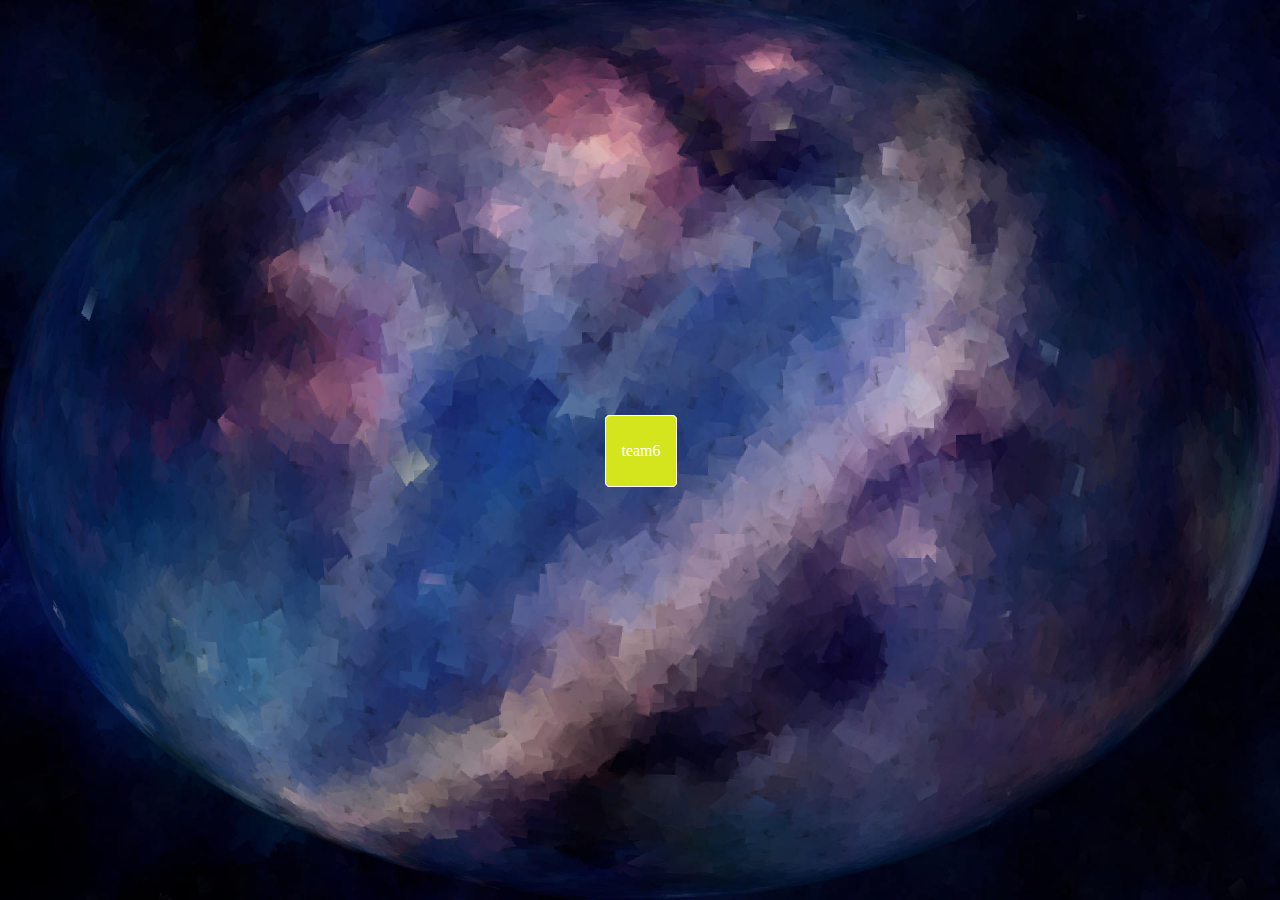
<file: visualization/theme1/index.html>
<html>
<head>
	<meta charset='utf-8'>
	<script src="js/jquery-3.1.0.min.js"></script>
	<script src="js/apigame_emu.js"></script>
	<script src="js/index.js"></script>
	<link href="css/index.css" media="all" rel="stylesheet" />
</head>
<body>
	
</body>
</html>
</file>
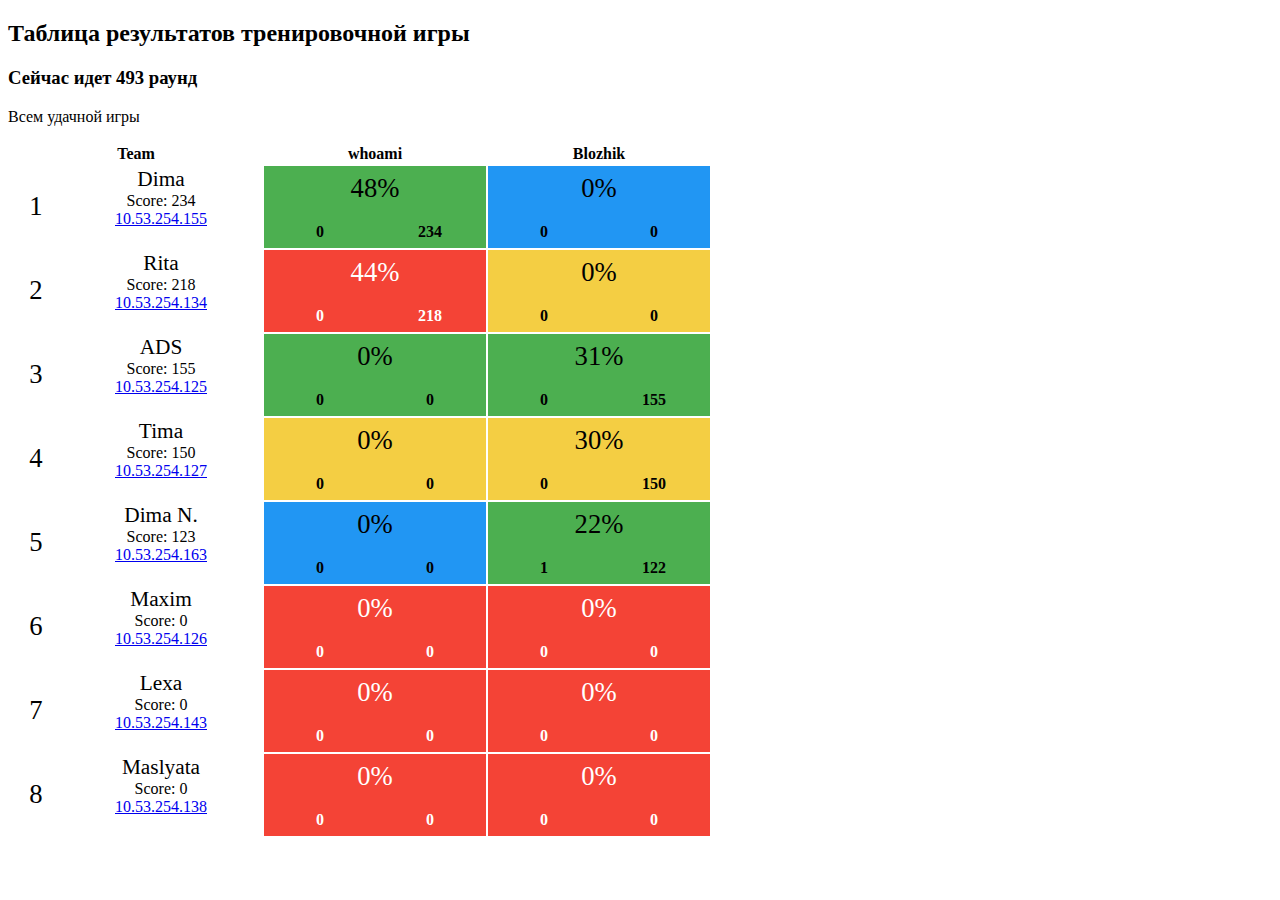
<file: test.html>
<!DOCTYPE html>
<html lang="en">
<head>
  <title>Таблица результатов</title>
  <meta charset="utf-8">
  <meta name="viewport" content="width=device-width, initial-scale=1">
  <link rel="stylesheet" href="https://yastatic.net/bootstrap/3.3.6/css/bootstrap.min.css">
  <script src="https://yastatic.net/jquery/2.2.3/jquery.min.js"></script>
  <script src="https://yastatic.net/bootstrap/3.3.6/js/bootstrap.min.js"></script>
</head>
<body>
<script type="text/javascript">  
//setTimeout("window.location.reload()",10000)
</script>

<div class="container">
  <h2>Таблица результатов тренировочной игры</h2>
    <h3>Сейчас идет 493 раунд</h3>
  <p>Всем удачной игры</p>
  <table class="table table-bordered">
    <thead>
      <tr>
        <td align="center"><b>Team</b></td>
        
        	
	        	
	        		<td align="center"><b>whoami</b></td>
	        	
	        		<td align="center"><b>Blozhik</b></td>
	        	
        	
    	
        	
    	
        	
    	
        	
    	
        	
    	
        	
    	
        	
    	
        	
    	
      </tr>
    </thead>
    <tbody>
    	
    	<tr>
    		<td align="center" class="team">
                <div class="back_img" style="background-image: url('http://localhost/images/keva.jpg')">&nbsp;</div>
                <div style="height: 80px;">
                    <div class="place"><span>1</span></div>
                    <div class="inform">
                        <div class="team_name">Dima</div>
                        <div class="score">Score: 234</div>
                        <a href="http://10.53.254.155">10.53.254.155</a></a><br />
                    </div>
                </div>
            </td>

        	
        		<td class="success service" alt="" align="center" >
                    <div class="uptime" data-toggle="tooltip" data-placement="bottom" title="Uptime сервиса">
                        48%
                    </div>
                    <div class="attack_defense">
                        <div class="block" data-toggle="tooltip" data-placement="bottom" title="Очки атаки"><span class="glyphicon glyphicon-flag" aria-hidden="true"></span> 0</div>
                        <div class="block" data-toggle="tooltip" data-placement="bottom" title="Очки защиты"><span class="glyphicon glyphicon-lock" aria-hidden="true"></span> 234</div>
                    </div>


                </td>
            
        		<td class="info service" alt="" align="center" data-toggle="popover" title="Описание ошибки сервиса Blozhik" data-content="b&#39;Host uncreachable\n&#39;">
                    <div class="uptime" data-toggle="tooltip" data-placement="bottom" title="Uptime сервиса">
                        0%
                    </div>
                    <div class="attack_defense">
                        <div class="block" data-toggle="tooltip" data-placement="bottom" title="Очки атаки"><span class="glyphicon glyphicon-flag" aria-hidden="true"></span> 0</div>
                        <div class="block" data-toggle="tooltip" data-placement="bottom" title="Очки защиты"><span class="glyphicon glyphicon-lock" aria-hidden="true"></span> 0</div>
                    </div>


                </td>
            
    	</tr>
    	
    	<tr>
    		<td align="center" class="team">
                <div class="back_img" style="background-image: url('http://localhost/images/keva.jpg')">&nbsp;</div>
                <div style="height: 80px;">
                    <div class="place"><span>2</span></div>
                    <div class="inform">
                        <div class="team_name">Rita</div>
                        <div class="score">Score: 218</div>
                        <a href="http://10.53.254.134">10.53.254.134</a></a><br />
                    </div>
                </div>
            </td>

        	
        		<td class="danger service" alt="" align="center" >
                    <div class="uptime" data-toggle="tooltip" data-placement="bottom" title="Uptime сервиса">
                        44%
                    </div>
                    <div class="attack_defense">
                        <div class="block" data-toggle="tooltip" data-placement="bottom" title="Очки атаки"><span class="glyphicon glyphicon-flag" aria-hidden="true"></span> 0</div>
                        <div class="block" data-toggle="tooltip" data-placement="bottom" title="Очки защиты"><span class="glyphicon glyphicon-lock" aria-hidden="true"></span> 218</div>
                    </div>


                </td>
            
        		<td class="warning service" alt="" align="center" >
                    <div class="uptime" data-toggle="tooltip" data-placement="bottom" title="Uptime сервиса">
                        0%
                    </div>
                    <div class="attack_defense">
                        <div class="block" data-toggle="tooltip" data-placement="bottom" title="Очки атаки"><span class="glyphicon glyphicon-flag" aria-hidden="true"></span> 0</div>
                        <div class="block" data-toggle="tooltip" data-placement="bottom" title="Очки защиты"><span class="glyphicon glyphicon-lock" aria-hidden="true"></span> 0</div>
                    </div>


                </td>
            
    	</tr>
    	
    	<tr>
    		<td align="center" class="team">
                <div class="back_img" style="background-image: url('http://localhost/images/ufo.jpg')">&nbsp;</div>
                <div style="height: 80px;">
                    <div class="place"><span>3</span></div>
                    <div class="inform">
                        <div class="team_name">ADS</div>
                        <div class="score">Score: 155</div>
                        <a href="http://10.53.254.125">10.53.254.125</a></a><br />
                    </div>
                </div>
            </td>

        	
        		<td class="success service" alt="" align="center" >
                    <div class="uptime" data-toggle="tooltip" data-placement="bottom" title="Uptime сервиса">
                        0%
                    </div>
                    <div class="attack_defense">
                        <div class="block" data-toggle="tooltip" data-placement="bottom" title="Очки атаки"><span class="glyphicon glyphicon-flag" aria-hidden="true"></span> 0</div>
                        <div class="block" data-toggle="tooltip" data-placement="bottom" title="Очки защиты"><span class="glyphicon glyphicon-lock" aria-hidden="true"></span> 0</div>
                    </div>


                </td>
            
        		<td class="success service" alt="" align="center" >
                    <div class="uptime" data-toggle="tooltip" data-placement="bottom" title="Uptime сервиса">
                        31%
                    </div>
                    <div class="attack_defense">
                        <div class="block" data-toggle="tooltip" data-placement="bottom" title="Очки атаки"><span class="glyphicon glyphicon-flag" aria-hidden="true"></span> 0</div>
                        <div class="block" data-toggle="tooltip" data-placement="bottom" title="Очки защиты"><span class="glyphicon glyphicon-lock" aria-hidden="true"></span> 155</div>
                    </div>


                </td>
            
    	</tr>
    	
    	<tr>
    		<td align="center" class="team">
                <div class="back_img" style="background-image: url('http://localhost/images/sibears.jpg')">&nbsp;</div>
                <div style="height: 80px;">
                    <div class="place"><span>4</span></div>
                    <div class="inform">
                        <div class="team_name">Tima</div>
                        <div class="score">Score: 150</div>
                        <a href="http://10.53.254.127">10.53.254.127</a></a><br />
                    </div>
                </div>
            </td>

        	
        		<td class="warning service" alt="" align="center" >
                    <div class="uptime" data-toggle="tooltip" data-placement="bottom" title="Uptime сервиса">
                        0%
                    </div>
                    <div class="attack_defense">
                        <div class="block" data-toggle="tooltip" data-placement="bottom" title="Очки атаки"><span class="glyphicon glyphicon-flag" aria-hidden="true"></span> 0</div>
                        <div class="block" data-toggle="tooltip" data-placement="bottom" title="Очки защиты"><span class="glyphicon glyphicon-lock" aria-hidden="true"></span> 0</div>
                    </div>


                </td>
            
        		<td class="warning service" alt="" align="center" >
                    <div class="uptime" data-toggle="tooltip" data-placement="bottom" title="Uptime сервиса">
                        30%
                    </div>
                    <div class="attack_defense">
                        <div class="block" data-toggle="tooltip" data-placement="bottom" title="Очки атаки"><span class="glyphicon glyphicon-flag" aria-hidden="true"></span> 0</div>
                        <div class="block" data-toggle="tooltip" data-placement="bottom" title="Очки защиты"><span class="glyphicon glyphicon-lock" aria-hidden="true"></span> 150</div>
                    </div>


                </td>
            
    	</tr>
    	
    	<tr>
    		<td align="center" class="team">
                <div class="back_img" style="background-image: url('http://localhost/images/keva.jpg')">&nbsp;</div>
                <div style="height: 80px;">
                    <div class="place"><span>5</span></div>
                    <div class="inform">
                        <div class="team_name">Dima N.</div>
                        <div class="score">Score: 123</div>
                        <a href="http://10.53.254.163">10.53.254.163</a></a><br />
                    </div>
                </div>
            </td>

        	
        		<td class="info service" alt="" align="center" >
                    <div class="uptime" data-toggle="tooltip" data-placement="bottom" title="Uptime сервиса">
                        0%
                    </div>
                    <div class="attack_defense">
                        <div class="block" data-toggle="tooltip" data-placement="bottom" title="Очки атаки"><span class="glyphicon glyphicon-flag" aria-hidden="true"></span> 0</div>
                        <div class="block" data-toggle="tooltip" data-placement="bottom" title="Очки защиты"><span class="glyphicon glyphicon-lock" aria-hidden="true"></span> 0</div>
                    </div>


                </td>
            
        		<td class="success service" alt="" align="center" >
                    <div class="uptime" data-toggle="tooltip" data-placement="bottom" title="Uptime сервиса">
                        22%
                    </div>
                    <div class="attack_defense">
                        <div class="block" data-toggle="tooltip" data-placement="bottom" title="Очки атаки"><span class="glyphicon glyphicon-flag" aria-hidden="true"></span> 1</div>
                        <div class="block" data-toggle="tooltip" data-placement="bottom" title="Очки защиты"><span class="glyphicon glyphicon-lock" aria-hidden="true"></span> 122</div>
                    </div>


                </td>
            
    	</tr>
    	
    	<tr>
    		<td align="center" class="team">
                <div class="back_img" style="background-image: url('http://localhost/images/keva.jpg')">&nbsp;</div>
                <div style="height: 80px;">
                    <div class="place"><span>6</span></div>
                    <div class="inform">
                        <div class="team_name">Maxim</div>
                        <div class="score">Score: 0</div>
                        <a href="http://10.53.254.126">10.53.254.126</a></a><br />
                    </div>
                </div>
            </td>

        	
        		<td class="danger service" alt="" align="center" >
                    <div class="uptime" data-toggle="tooltip" data-placement="bottom" title="Uptime сервиса">
                        0%
                    </div>
                    <div class="attack_defense">
                        <div class="block" data-toggle="tooltip" data-placement="bottom" title="Очки атаки"><span class="glyphicon glyphicon-flag" aria-hidden="true"></span> 0</div>
                        <div class="block" data-toggle="tooltip" data-placement="bottom" title="Очки защиты"><span class="glyphicon glyphicon-lock" aria-hidden="true"></span> 0</div>
                    </div>


                </td>
            
        		<td class="danger service" alt="" align="center" >
                    <div class="uptime" data-toggle="tooltip" data-placement="bottom" title="Uptime сервиса">
                        0%
                    </div>
                    <div class="attack_defense">
                        <div class="block" data-toggle="tooltip" data-placement="bottom" title="Очки атаки"><span class="glyphicon glyphicon-flag" aria-hidden="true"></span> 0</div>
                        <div class="block" data-toggle="tooltip" data-placement="bottom" title="Очки защиты"><span class="glyphicon glyphicon-lock" aria-hidden="true"></span> 0</div>
                    </div>


                </td>
            
    	</tr>
    	
    	<tr>
    		<td align="center" class="team">
                <div class="back_img" style="background-image: url('http://localhost/images/keva.jpg')">&nbsp;</div>
                <div style="height: 80px;">
                    <div class="place"><span>7</span></div>
                    <div class="inform">
                        <div class="team_name">Lexa</div>
                        <div class="score">Score: 0</div>
                        <a href="http://10.53.254.143">10.53.254.143</a></a><br />
                    </div>
                </div>
            </td>

        	
        		<td class="danger service" alt="" align="center" >
                    <div class="uptime" data-toggle="tooltip" data-placement="bottom" title="Uptime сервиса">
                        0%
                    </div>
                    <div class="attack_defense">
                        <div class="block" data-toggle="tooltip" data-placement="bottom" title="Очки атаки"><span class="glyphicon glyphicon-flag" aria-hidden="true"></span> 0</div>
                        <div class="block" data-toggle="tooltip" data-placement="bottom" title="Очки защиты"><span class="glyphicon glyphicon-lock" aria-hidden="true"></span> 0</div>
                    </div>


                </td>
            
        		<td class="danger service" alt="" align="center" >
                    <div class="uptime" data-toggle="tooltip" data-placement="bottom" title="Uptime сервиса">
                        0%
                    </div>
                    <div class="attack_defense">
                        <div class="block" data-toggle="tooltip" data-placement="bottom" title="Очки атаки"><span class="glyphicon glyphicon-flag" aria-hidden="true"></span> 0</div>
                        <div class="block" data-toggle="tooltip" data-placement="bottom" title="Очки защиты"><span class="glyphicon glyphicon-lock" aria-hidden="true"></span> 0</div>
                    </div>


                </td>
            
    	</tr>
    	
    	<tr>
    		<td align="center" class="team">
                <div class="back_img" style="background-image: url('http://localhost/images/keva.jpg')">&nbsp;</div>
                <div style="height: 80px;">
                    <div class="place"><span>8</span></div>
                    <div class="inform">
                        <div class="team_name">Maslyata</div>
                        <div class="score">Score: 0</div>
                        <a href="http://10.53.254.138">10.53.254.138</a></a><br />
                    </div>
                </div>
            </td>

        	
        		<td class="danger service" alt="" align="center" >
                    <div class="uptime" data-toggle="tooltip" data-placement="bottom" title="Uptime сервиса">
                        0%
                    </div>
                    <div class="attack_defense">
                        <div class="block" data-toggle="tooltip" data-placement="bottom" title="Очки атаки"><span class="glyphicon glyphicon-flag" aria-hidden="true"></span> 0</div>
                        <div class="block" data-toggle="tooltip" data-placement="bottom" title="Очки защиты"><span class="glyphicon glyphicon-lock" aria-hidden="true"></span> 0</div>
                    </div>


                </td>
            
        		<td class="danger service" alt="" align="center" >
                    <div class="uptime" data-toggle="tooltip" data-placement="bottom" title="Uptime сервиса">
                        0%
                    </div>
                    <div class="attack_defense">
                        <div class="block" data-toggle="tooltip" data-placement="bottom" title="Очки атаки"><span class="glyphicon glyphicon-flag" aria-hidden="true"></span> 0</div>
                        <div class="block" data-toggle="tooltip" data-placement="bottom" title="Очки защиты"><span class="glyphicon glyphicon-lock" aria-hidden="true"></span> 0</div>
                    </div>


                </td>
            
    	</tr>
    	
    </tbody>
  </table>
</div>
<style type="text/css">
    .team {
        position: relative;
        color: #000;
        width: 250px;
    }
    .back_img {
        opacity: 0.4;
        z-index: -1;
        top: 0;
        bottom: 0;
        left: 0;
        right: 0;
        background: no-repeat center;
        width: 100%;
        height: 100%;
        position: absolute;
        max-width: 250px;
    }
    .place {
        float: left;
        width: 20%;
        height: 100%;
        font-size: 20pt;
        display: table;
    }
        .place span {
            vertical-align:middle;
            display: table-cell;
        }

    .inform {
        float: left;
        height: 100%;
        width: 80%;
    }
    .team_name {
        width: 60%;
        float: left;
        font-size: 16pt;
        width: 100%;
    }

    .service {
        width: 220px;
    }

    .uptime {
        width: 100%;
        height: 30px;
        font-size: 20pt;
    }
    .attack_defense {
        float: left;
        width: 100%;
        margin-top: 20px;
        font-size: 12pt;
        font-weight: bold;
    }
    .attack_defense .block {
        width: 50%;
        float: left;
    }
    .success {
        background-color: #4CAF50 !important;
    }
    .danger {
        background-color: #F44336 !important;
        color: #fff;
    }
    .info {
        background-color: #2196F3 !important;
    }
    .warning {
        background-color: #F4CE43 !important;
    }
</style>
<script type="text/javascript">
    $("[data-toggle='tooltip']").tooltip();
    $("[data-toggle='popover']").popover({
        'container': 'body',
        'placement': 'roght'
    });
</script>

</body>
</html>
</file>
<file: visualization/theme1/css/index.css>
body{
	background-color: #000;
	background-image: url(../images/bg.jpg);
	background-repeat: no-repeat;
	background-position: 0px 0px;
	background-size: 100% 100%;
	width: 100%;
	height: 100%;
	margin: 0px;
	padding: 0px;
}

.teamicon{
	display: inline-block;
	color: white;
	position: fixed;
	width: 70px;
	height: 70px;
	line-height: 70px;
	text-align: center;
	top: 50%;
	margin-top: -35px;
	left: 50%;
	margin-left: -35px;
	background-color: #000;
	border: 1px solid #FFF;
	border-radius: 5px;
	transition: left 0.5s ease-out 0.5s, top 0.5s ease-out 0.5s;
}
</file>
